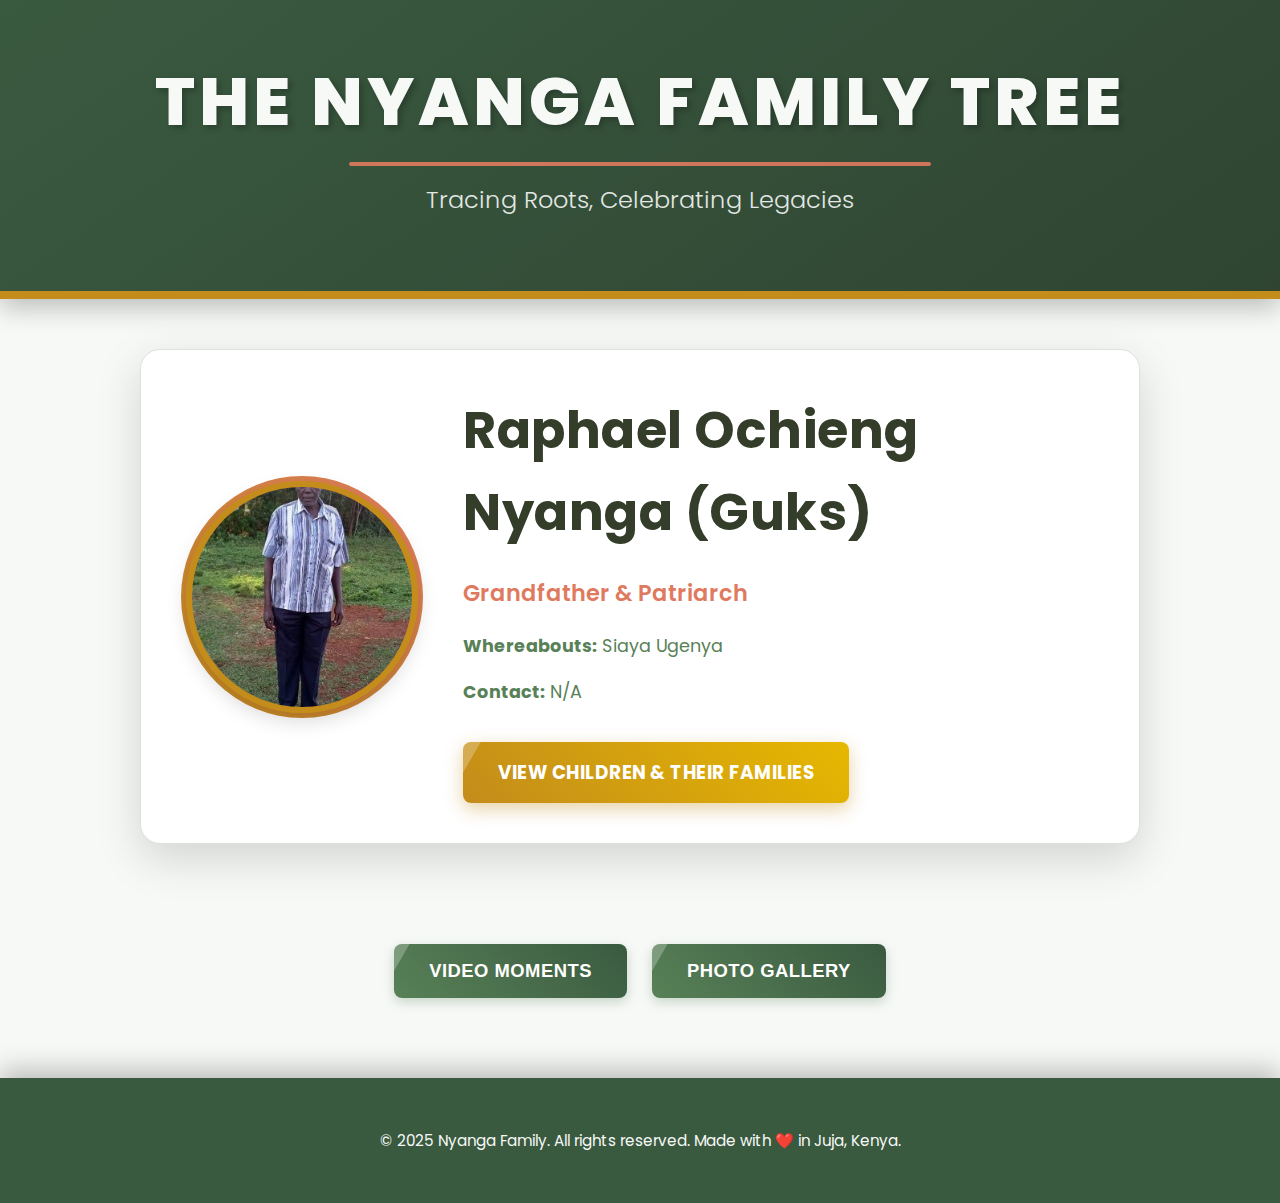
<file: index.html>
<!DOCTYPE html>
<html lang="en">
<head>
    <meta charset="UTF-8">
    <meta name="viewport" content="width=device-width, initial-scale=1.0">
    <title>Nyanga Family Tree - Generations Connected</title>
    <link href="https://fonts.googleapis.com/css2?family=Poppins:wght@300;400;600;700;800&display=swap" rel="stylesheet">
    <link rel="stylesheet" href="style.css">
</head>
<body>
    <header class="main-header">
        <div class="header-content">
            <h1>The Nyanga Family Tree</h1>
            <p>Tracing Roots, Celebrating Legacies</p>
        </div>
    </header>

    <main class="page-container">
        <section class="family-member-card primary-card">
            <div class="card-image-container">
                <img src="images/raphael.jpg" alt="Raphael Ochieng Nyanga" class="profile-image large">
            </div>
            <div class="card-details">
                <h2>Raphael Ochieng Nyanga (Guks)</h2>
                <p class="member-role">Grandfather & Patriarch</p>
                <div class="info-group">
                    <p><strong>Whereabouts:</strong> Siaya Ugenya</p>
                    <p><strong>Contact:</strong> N/A</p>
                </div>
                <div class="card-actions">
                    <a href="children.html" class="action-button primary-button">View Children & Their Families</a>
                </div>
            </div>
        </section>
    </main>

    <section class="utility-buttons-section">
        <button class="action-button secondary-button" onclick="alert('Video Moments feature coming soon!')">Video Moments</button>
        <button class="action-button secondary-button" onclick="alert('Photo Gallery feature coming soon!')">Photo Gallery</button>
    </section>

    <footer class="main-footer">
        <p>&copy; 2025 Nyanga Family. All rights reserved. Made with ❤️ in Juja, Kenya.</p>
    </footer>
</body>
</html>
</file>
<file: style.css>
/* Google Fonts Import: Poppins */
@import url('https://fonts.googleapis.com/css2?family=Poppins:wght@300;400;600;700;800&display=swap');

/* --- Root Variables for Theme Colors --- */
:root {
    --primary-text: #333d29; /* Dark olive green/brown for main text */
    --secondary-text: #588157; /* Muted green for secondary text */
    --accent-gold: #c38c1b; /* Rich, warm gold/ochre */
    --accent-orange: #e07a5f; /* Soft, warm orange */
    --background-light: #f7f9f7; /* Very light, off-white background */
    --card-background: #ffffff; /* Clean white for cards */
    --footer-background: #3a5a40; /* Deep green for footer/header */
    --border-color-light: #e0e0e0; /* Light gray for borders */
    --shadow-soft: rgba(0, 0, 0, 0.1);
    --shadow-medium: rgba(0, 0, 0, 0.15);
    --shadow-strong: rgba(0, 0, 0, 0.25);
}

/* --- Base Styles & Resets --- */
body {
    margin: 0;
    padding: 0;
    font-family: 'Poppins', sans-serif;
    line-height: 1.6;
    background-color: var(--background-light);
    color: var(--primary-text);
    -webkit-font-smoothing: antialiased;
    -moz-osx-font-smoothing: grayscale;
    overflow-x: hidden; /* Prevents horizontal scroll */
    min-height: 100vh; /* Ensure body takes full viewport height */
    display: flex;
    flex-direction: column; /* For sticky footer */
}

/* --- Header Section --- */
.main-header {
    background: linear-gradient(145deg, var(--footer-background), #2f4532); /* Deep green gradient */
    color: var(--background-light);
    padding: 3rem 1rem;
    text-align: center;
    box-shadow: 0 8px 25px var(--shadow-strong);
    position: relative;
    overflow: hidden;
    border-bottom: 8px solid var(--accent-gold); /* Warm gold accent line */
    animation: fadeInDown 1s ease-out;
}

.header-content h1 {
    margin: 0;
    font-size: 4.2em; /* Large, commanding presence */
    letter-spacing: 4px;
    text-transform: uppercase;
    font-weight: 800; /* Extra bold */
    text-shadow: 3px 3px 6px var(--shadow-strong);
    position: relative;
    display: inline-block;
    padding-bottom: 10px;
}

.header-content h1::after {
    content: '';
    position: absolute;
    left: 50%;
    bottom: 0;
    transform: translateX(-50%);
    width: 60%;
    height: 4px;
    background-color: var(--accent-orange); /* Vibrant orange underline */
    border-radius: 2px;
    opacity: 0.9;
}

.header-content p {
    font-size: 1.5em; /* Large, inviting tagline */
    opacity: 0.9;
    margin-top: 15px;
    font-weight: 300;
}

/* --- Main Content Area --- */
.page-container {
    flex: 1; /* Allows main content to grow and push footer down */
    max-width: 1000px;
    margin: 50px auto;
    padding: 0 25px;
}

/* --- Profile Image Sizing --- */
/* Base styles for all profile images */
.profile-image {
    border-radius: 50%;
    object-fit: cover;
    display: block;
    border: 4px solid var(--accent-gold); /* Gold border for all images */
    box-shadow: 0 4px 10px var(--shadow-light);
    transition: transform 0.3s ease-in-out, box-shadow 0.3s ease-in-out;
}

.profile-image:hover {
    transform: scale(1.05); /* Slight zoom on hover */
    box-shadow: 0 6px 15px var(--shadow-medium);
}

/* Specific sizes for different contexts */
.profile-image.large { /* For grandfather's main card */
    width: 220px;
    height: 220px;
    border: 6px solid var(--accent-gold);
    box-shadow: 0 8px 20px var(--shadow-medium);
}

.profile-image.small { /* For accordion headers */
    width: 80px;
    height: 80px;
    border: 4px solid var(--accent-orange); /* Orange border for children */
}

.profile-image.tiny { /* For children in lists */
    width: 45px;
    height: 45px;
    border: 2px solid var(--secondary-text); /* Green border for grandchildren */
}

/* --- Family Member Card Styling (Grandfather's Profile) --- */
.family-member-card {
    background-color: var(--card-background);
    border-radius: 20px;
    box-shadow: 0 15px 45px var(--shadow-medium);
    padding: 40px;
    display: flex;
    align-items: center;
    gap: 40px;
    transition: transform 0.4s ease, box-shadow 0.4s ease;
    border: 1px solid var(--border-color-light);
}

.family-member-card:hover {
    transform: translateY(-8px);
    box-shadow: 0 20px 55px var(--shadow-strong);
}

.card-image-container {
    flex-shrink: 0;
    display: flex; /* For centering the image */
    justify-content: center;
    align-items: center;
    padding: 5px; /* Visual padding inside the border */
    border-radius: 50%;
    background: linear-gradient(45deg, var(--accent-gold), var(--accent-orange)); /* Gradient around image */
}

.card-details {
    flex-grow: 1;
    text-align: left;
}

.card-details h2 {
    color: var(--primary-text);
    font-size: 3.2em;
    margin-top: 0;
    margin-bottom: 8px;
    font-weight: 700;
    letter-spacing: 0.5px;
}

.card-details .member-role {
    font-size: 1.4em;
    color: var(--accent-orange); /* Orange for roles */
    font-weight: 600;
    margin-bottom: 20px;
}

.card-details .info-group p {
    font-size: 1.1em;
    margin-bottom: 6px;
    color: var(--secondary-text);
}

/* --- Action Buttons (Primary & Secondary) --- */
.action-button {
    display: inline-flex;
    align-items: center;
    justify-content: center;
    padding: 16px 35px;
    font-size: 1.15em;
    font-weight: 700;
    letter-spacing: 0.5px;
    text-transform: uppercase;
    border: none;
    border-radius: 8px;
    cursor: pointer;
    text-decoration: none;
    transition: all 0.3s ease;
    position: relative;
    overflow: hidden;
    white-space: nowrap;
}

.primary-button {
    background: linear-gradient(45deg, var(--accent-gold), #e6b800); /* Golden gradient */
    color: white;
    box-shadow: 0 6px 18px rgba(195, 140, 27, 0.4);
    margin-top: 30px;
}

.primary-button:hover {
    background: linear-gradient(45deg, #e6b800, var(--accent-gold));
    transform: translateY(-4px);
    box-shadow: 0 10px 22px rgba(195, 140, 27, 0.6);
}

.primary-button:active {
    transform: translateY(-1px);
    box-shadow: 0 4px 10px rgba(195, 140, 27, 0.3);
}

.utility-buttons-section {
    text-align: center;
    margin-top: 50px;
    display: flex;
    justify-content: center;
    gap: 25px;
    flex-wrap: wrap;
}

.secondary-button {
    background: linear-gradient(45deg, var(--secondary-text), #3a5a40); /* Green gradient */
    color: white;
    box-shadow: 0 4px 12px rgba(88, 129, 87, 0.3);
}

.secondary-button:hover {
    background: linear-gradient(45deg, #3a5a40, var(--secondary-text));
    transform: translateY(-2px);
    box-shadow: 0 6px 15px rgba(88, 129, 87, 0.4);
}

/* Shine effect for all buttons */
.action-button::before {
    content: '';
    position: absolute;
    top: 0;
    left: -100%;
    width: 100%;
    height: 100%;
    background: rgba(255, 255, 255, 0.25); /* Subtle white shine */
    transform: skewX(-30deg);
    transition: all 0.6s cubic-bezier(0.165, 0.84, 0.44, 1);
    z-index: 0;
}

.action-button:hover::before {
    left: 100%;
}

/* --- Back Link --- */
.back-link {
    display: inline-flex;
    align-items: center;
    margin-bottom: 35px;
    color: var(--secondary-text); /* Green for back link */
    text-decoration: none;
    font-weight: 600;
    font-size: 1.1em;
    padding: 8px 18px;
    border-radius: 6px;
    background-color: rgba(88, 129, 87, 0.08); /* Light green background */
    transition: all 0.3s ease;
    box-shadow: 0 2px 5px var(--shadow-light);
}

.back-link:hover {
    color: var(--primary-text);
    transform: translateX(-6px);
    background-color: rgba(88, 129, 87, 0.15);
    box-shadow: 0 4px 10px var(--shadow-medium);
}

/* --- Accordion Section --- */
.accordion-container {
    background-color: var(--card-background);
    border-radius: 20px;
    box-shadow: 0 15px 45px var(--shadow-medium);
    overflow: hidden;
}

.accordion-item {
    border-bottom: 1px solid var(--border-color-light);
}

.accordion-item:last-child {
    border-bottom: none;
}

.accordion-header {
    background-color: #fcfcfc; /* Very light background for headers */
    display: flex;
    align-items: center;
    width: 100%;
    padding: 22px 30px;
    border: none;
    text-align: left;
    cursor: pointer;
    font-size: 1.3em;
    font-weight: 600;
    color: var(--primary-text);
    transition: background-color 0.3s ease, color 0.3s ease;
    position: relative;
    gap: 20px;
}

.accordion-header:hover {
    background-color: #f3f6f3; /* Subtle hover effect */
    color: var(--accent-orange); /* Orange on hover */
}

.accordion-header.active {
    background-color: #e6ede6; /* Slightly darker when active */
    color: var(--primary-text);
    box-shadow: inset 0 2px 8px rgba(0,0,0,0.06);
}

.accordion-header .member-name {
    flex-grow: 1;
}

/* Chevron Icon for Accordion */
.accordion-header::after {
    content: '\25BC'; /* Down arrow */
    font-size: 0.8em;
    color: #999;
    margin-left: auto;
    transition: transform 0.3s ease, color 0.3s ease;
}

.accordion-header.active::after {
    transform: rotate(180deg);
    color: var(--accent-gold); /* Gold arrow when active */
}

.accordion-content {
    padding: 0 30px;
    background-color: var(--card-background);
    max-height: 0;
    overflow: hidden;
    transition: max-height 0.4s ease-out, padding 0.4s ease-out;
    border-top: 1px solid var(--border-color-light);
}

.accordion-content.is-expanded {
    max-height: 700px; /* Adjust if content is much taller */
    padding: 25px 30px;
}

.accordion-content .member-details-group p {
    font-size: 1em;
    margin-bottom: 6px;
    color: var(--secondary-text);
}

.accordion-content h4 {
    margin-top: 25px;
    margin-bottom: 12px;
    color: var(--primary-text);
    font-size: 1.2em;
    border-bottom: 2px solid var(--border-color-light);
    padding-bottom: 8px;
    display: inline-block;
    font-weight: 600;
}

.children-list {
    list-style: none;
    padding: 0;
    margin: 0;
}

.children-list li {
    background-color: #fefefe; /* Even lighter background for child items */
    margin-bottom: 8px;
    padding: 10px 18px;
    border-radius: 8px;
    font-size: 0.95em;
    color: var(--primary-text);
    display: flex;
    align-items: center;
    gap: 12px;
    box-shadow: inset 0 1px 3px rgba(0,0,0,0.04);
    transition: background-color 0.2s ease, transform 0.2s ease;
}

.children-list li:hover {
    background-color: #eff3ef;
    transform: translateX(3px);
}

/* --- Footer --- */
.main-footer {
    background-color: var(--footer-background);
    color: var(--background-light);
    text-align: center;
    padding: 2.2rem 1rem;
    margin-top: 80px;
    font-size: 0.95em;
    box-shadow: 0 -8px 25px var(--shadow-strong);
}

/* --- Keyframe Animations --- */
@keyframes fadeInDown {
    from { transform: translateY(-50px); opacity: 0; }
    to { transform: translateY(0); opacity: 1; }
}

@keyframes fadeIn {
    from { opacity: 0; }
    to { opacity: 1; }
}

/* --- Responsive Adjustments --- */
@media (max-width: 900px) {
    .main-header h1 {
        font-size: 3.5em;
    }
    .main-header p {
        font-size: 1.3em;
    }
    .family-member-card {
        flex-direction: column;
        text-align: center;
        gap: 30px;
        padding: 30px;
    }
    .card-details {
        text-align: center;
    }
    .card-details h2 {
        font-size: 2.8em;
    }
    .card-details .member-role {
        font-size: 1.2em;
    }
    .profile-image.large {
        width: 180px;
        height: 180px;
    }
    .utility-buttons-section {
        flex-direction: column;
        gap: 15px;
    }
    .action-button {
        width: 85%;
        max-width: 380px;
        margin: 0 auto;
        font-size: 1.1em;
        padding: 14px 28px;
    }
    .back-link {
        font-size: 1em;
        padding: 8px 15px;
        margin-bottom: 25px;
    }
    .accordion-header {
        font-size: 1.2em;
        padding: 18px 25px;
        gap: 15px;
    }
    .profile-image.small {
        width: 65px;
        height: 65px;
    }
    .accordion-content {
        padding: 20px 25px;
    }
    .accordion-content h4 {
        font-size: 1.1em;
    }
    .children-list li {
        font-size: 0.9em;
        padding: 8px 15px;
    }
    .profile-image.tiny {
        width: 35px;
        height: 35px;
    }
}

@media (max-width: 600px) {
    .main-header h1 {
        font-size: 2.8em;
        letter-spacing: 2px;
    }
    .main-header p {
        font-size: 1.1em;
    }
    .page-container {
        padding: 0 15px;
        margin: 30px auto 60px auto;
    }
    .family-member-card {
        padding: 25px;
        gap: 20px;
    }
    .card-details h2 {
        font-size: 2.2em;
    }
    .card-details .member-role {
        font-size: 1.1em;
    }
    .profile-image.large {
        width: 140px;
        height: 140px;
    }
    .action-button {
        font-size: 0.95em;
        padding: 12px 20px;
        width: 95%;
        max-width: 300px;
    }
    .accordion-header {
        font-size: 1.05em;
        padding: 15px 15px;
        flex-direction: column; /* Stack image and name on very small screens */
        text-align: center;
        gap: 8px;
    }
    .accordion-header .profile-image.small {
        margin-right: 0;
    }
    .accordion-header::after {
        position: absolute;
        right: 15px;
        top: 50%;
        transform: translateY(-50%) rotate(0deg); /* Reset for vertical stacking */
    }
    .accordion-header.active::after {
        transform: translateY(-50%) rotate(180deg);
    }
    .accordion-content {
        padding: 15px 15px;
    }
    .accordion-content h4 {
        font-size: 1em;
    }
    .children-list li {
        font-size: 0.85em;
        padding: 7px 10px;
    }
    .profile-image.tiny {
        width: 30px;
        height: 30px;
    }
    .main-footer {
        padding: 1.8rem 0.8rem;
        font-size: 0.85em;
    }
}

@media (max-width: 400px) {
    .main-header h1 {
        font-size: 2.2em;
        letter-spacing: 1px;
    }
    .main-header p {
        font-size: 0.9em;
    }
    .family-member-card {
        padding: 18px;
    }
    .card-details h2 {
        font-size: 1.8em;
    }
    .card-details .member-role {
        font-size: 1em;
    }
    .profile-image.large {
        width: 100px;
        height: 100px;
    }
    }
</file>
